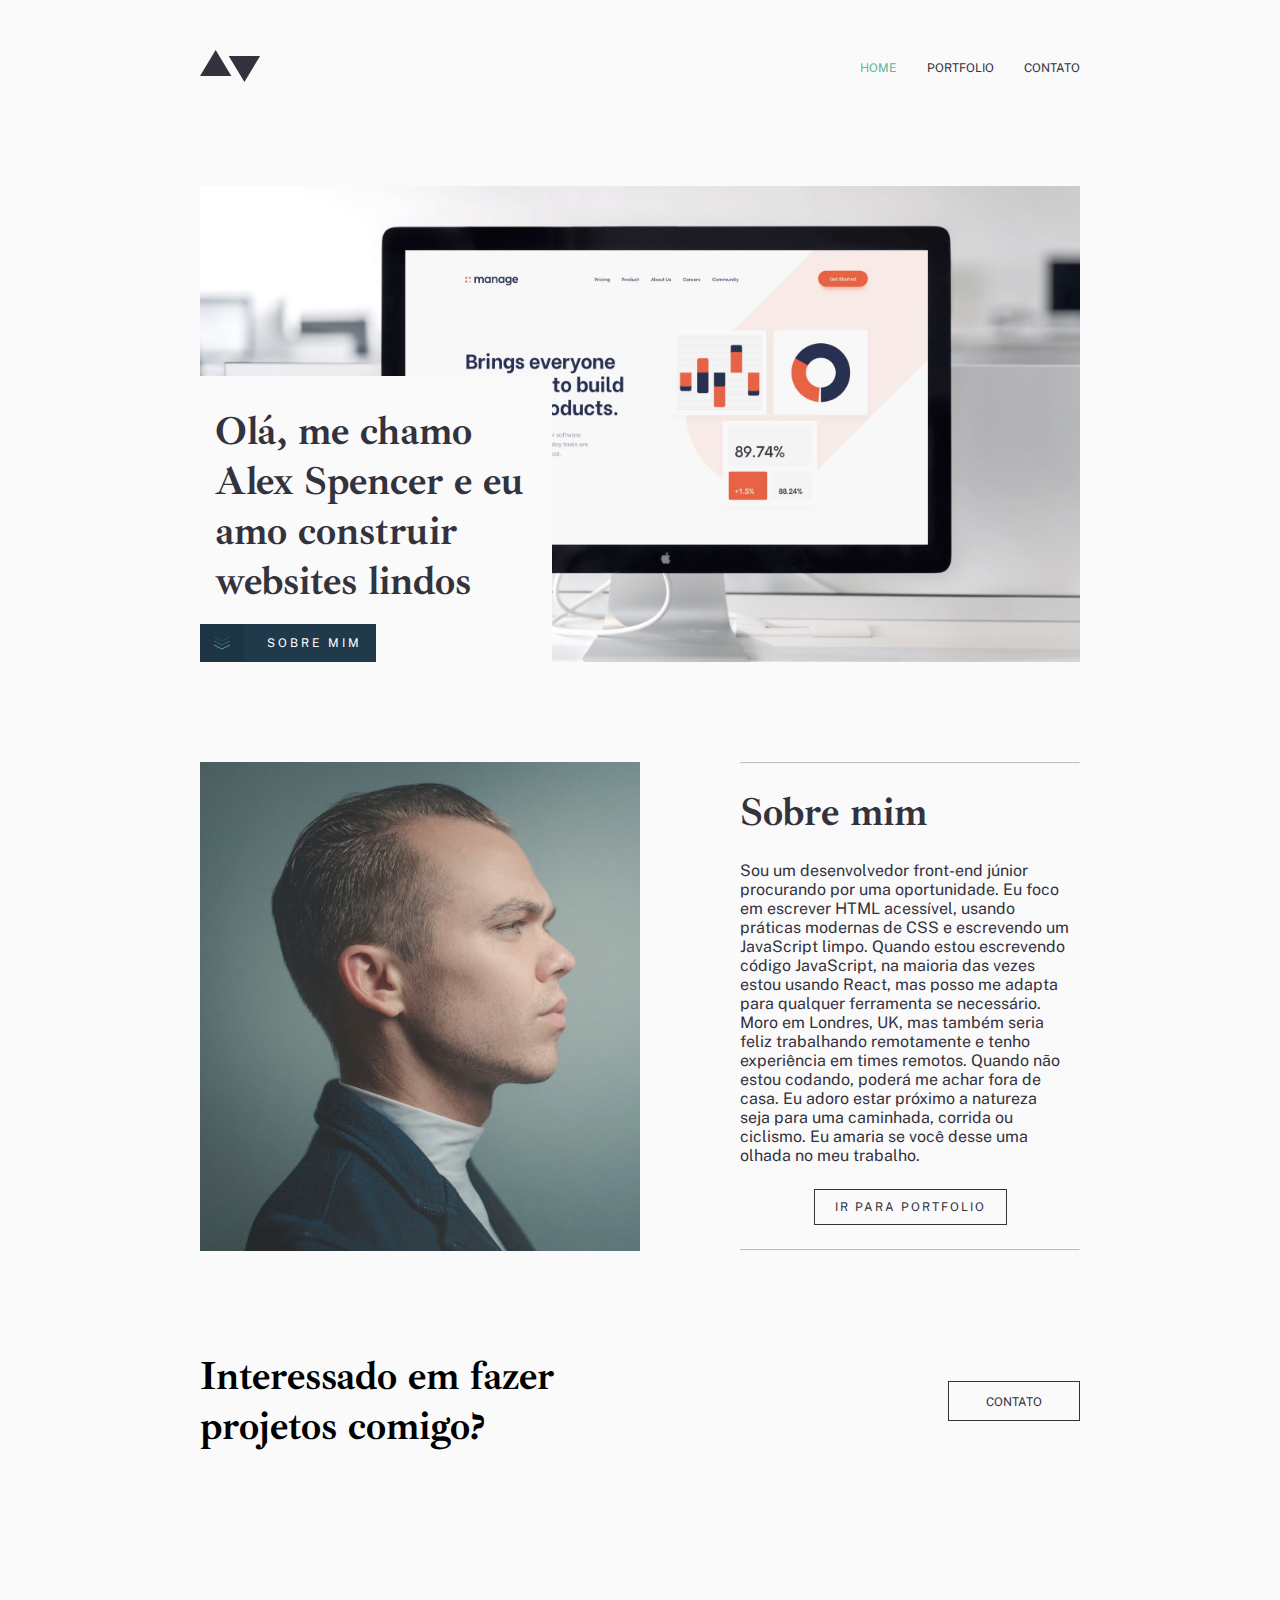
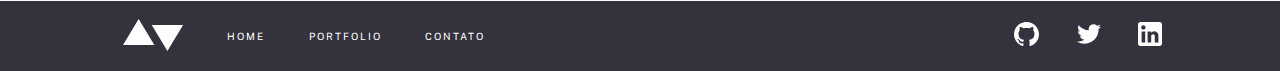
<file: Frontend M2/pages/index.html>
<!DOCTYPE html>
<html lang="pt-br">
  <head>
    <meta charset="UTF-8" />
    <meta http-equiv="X-UA-Compatible" content="IE=edge" />
    <meta name="viewport" content="width=device-width, initial-scale=1.0" />
    <link rel="stylesheet" href=".././pages/style/global.css" />
    <link rel="stylesheet" href="../pages/style.css" />
    <link rel="preconnect" href="https://fonts.googleapis.com" />
    <link rel="preconnect" href="https://fonts.gstatic.com" crossorigin />
    <link
      href="https://fonts.googleapis.com/css2?family=Ibarra+Real+Nova:wght@400;700&family=Public+Sans&display=swap"
      rel="stylesheet"
    />
    <title>Home</title>
  </head>
  <body>
    <header>
      <a href="../pages/index.html"
        ><img src="../assets/logo-dark.svg" alt="logo do site"
      /></a>
      <ul>
        <li><a href="index.html" class="home-header"> HOME </a></li>
        <li><a href="portfolio/index.html"> PORTFOLIO </a></li>
        <li><a href="../pages/contact/index.html"> CONTATO </a></li>
      </ul>
    </header>
    <main>
      <section class="front-page">
        <img
          src="../assets/home/image-homepage-hero.jpg"
          alt="Imagem ilustrativa de web design"
        />
        <h1>
          <b> Olá, me chamo Alex Spencer e eu amo construir websites lindos </b>
        </h1>
        <a href="#sobre-mim-title" class="botao-sobremim">
          <div class="opacity-buttom"></div>
          <svg xmlns="http://www.w3.org/2000/svg" width="16" height="14">
            <g fill="none" fill-rule="evenodd">
              <path d="M0 9l8 4 8-4" />
              <path opacity=".5" d="M0 5l8 4 8-4" />
              <path opacity=".25" d="M0 1l8 4 8-4" />
            </g>
          </svg>
          <p>SOBRE MIM</p>
        </a>
      </section>
      <article class="sobre-mim">
        <img
          src="../assets/home/image-homepage-profile.jpg"
          alt="foto de perfil"
        />
        <div>
          <hr />
          <h2 id="sobre-mim-title"><b>Sobre mim</b></h2>
          <p>
            Sou um desenvolvedor front-end júnior procurando por uma
            oportunidade. Eu foco em escrever HTML acessível, usando práticas
            modernas de CSS e escrevendo um JavaScript limpo. Quando estou
            escrevendo código JavaScript, na maioria das vezes estou usando
            React, mas posso me adapta para qualquer ferramenta se necessário.
            Moro em Londres, UK, mas também seria feliz trabalhando remotamente
            e tenho experiência em times remotos. Quando não estou codando,
            poderá me achar fora de casa. Eu adoro estar próximo a natureza seja
            para uma caminhada, corrida ou ciclismo. Eu amaria se você desse uma
            olhada no meu trabalho.
          </p>
          <a href="portfolio/index.html">IR PARA PORTFOLIO</a>
          <hr />
        </div>
      </article>
      <section class="before-footer">
        <h1>Interessado em fazer projetos comigo?</h1>
        <div class="bloco-separador"></div>
        <a href="contact/index.html">CONTATO</a>
      </section>
    </main>
    <footer>
      <nav class="menu-footer">
        <a href="../pages/index.html"
          ><img src="../assets/logo-light.svg" alt="logo light"
        /></a>
        <a href="#">HOME</a>
        <a href="./portfolio/index.html">PORTFOLIO</a>
        <a href="contact/index.html">CONTATO</a>
      </nav>
      <nav class="icons-footer">
        <a href="https://github.com">
          <img src="../assets/icons/github-light.svg" alt="github" />
        </a>
        <a href="https://twitter.com">
          <img src="../assets/icons/twitter-light.svg" alt="twitter" />
        </a>
        <a href="https://www.linkedin.com/">
          <img src="../assets/icons/linkedin-light.svg" alt="linkedin" />
        </a>
      </nav>
    </footer>
  </body>
</html>
</file>
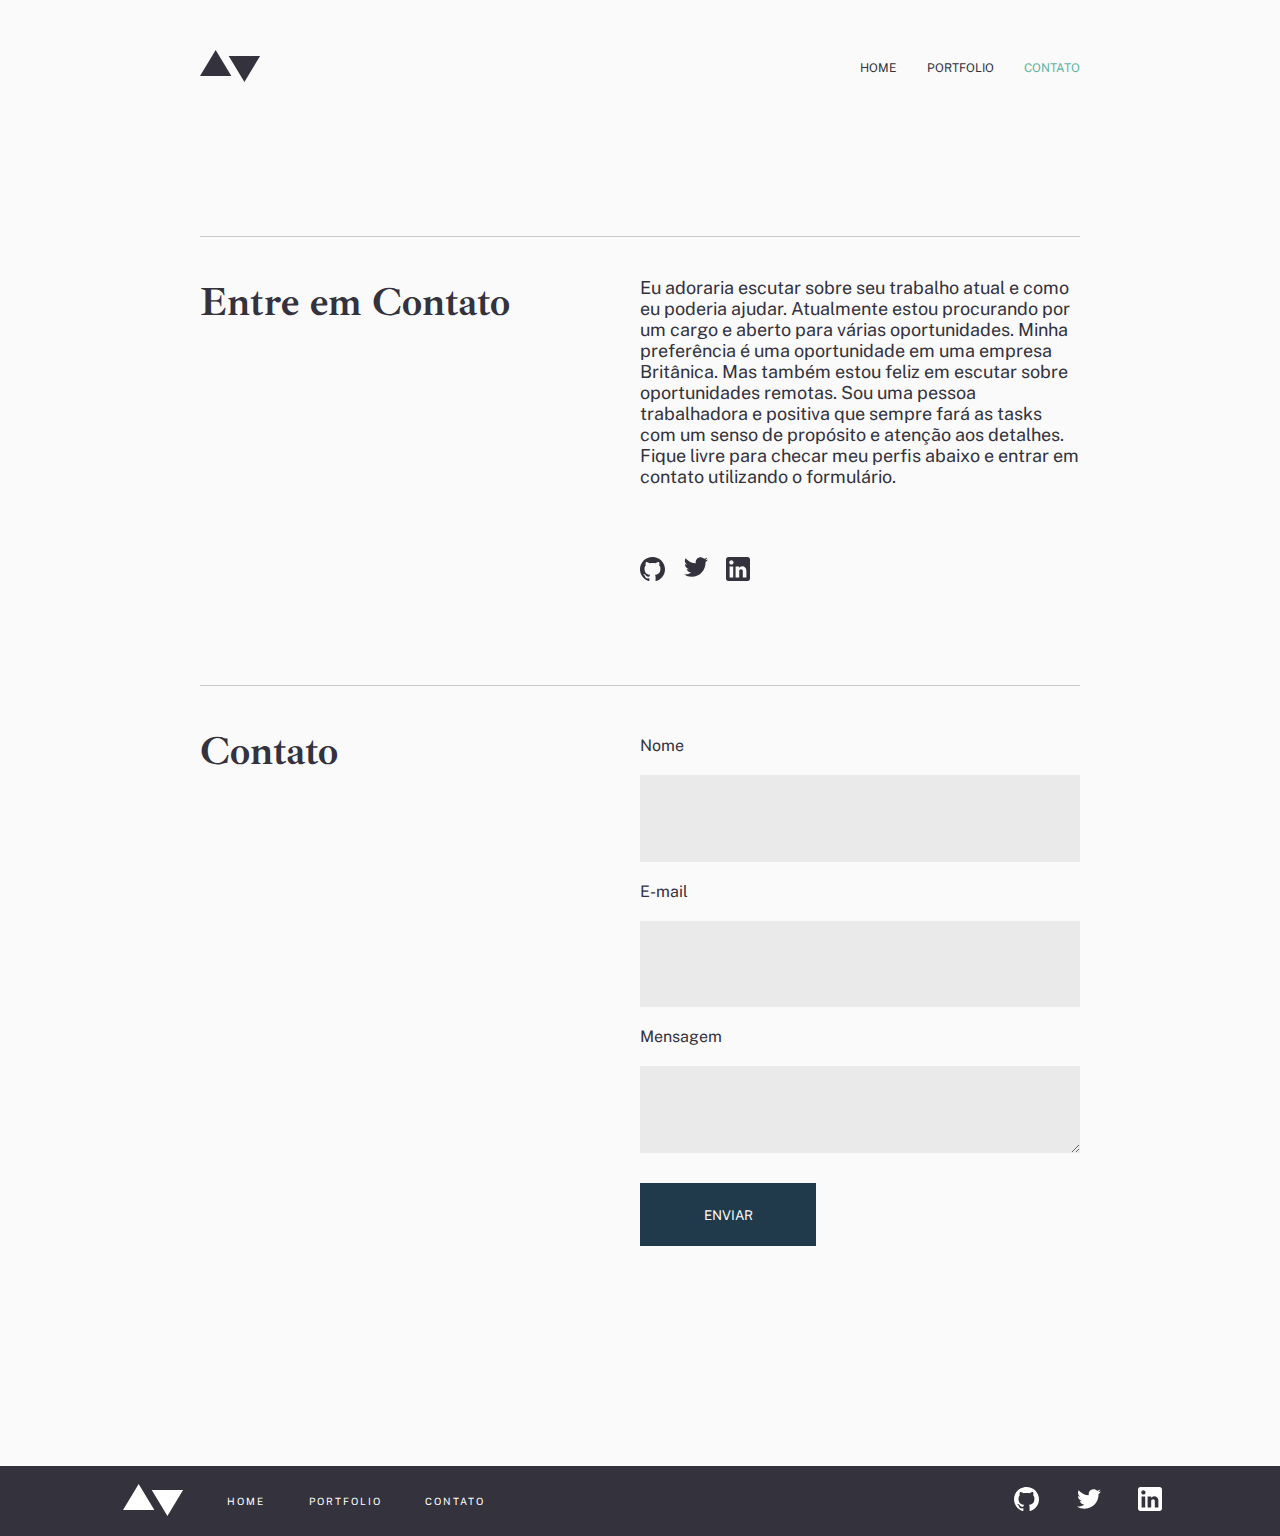
<file: Frontend M2/pages/contact/index.html>
<!DOCTYPE html>
<html lang="pt-br">
  <head>
    <meta charset="UTF-8" />
    <meta http-equiv="X-UA-Compatible" content="IE=edge" />
    <meta name="viewport" content="width=device-width, initial-scale=1.0" />
    <link rel="stylesheet" href="../style/global.css" />
    <link rel="stylesheet" href="../contact/style.css" />
    <link rel="preconnect" href="https://fonts.googleapis.com" />
    <link rel="preconnect" href="https://fonts.gstatic.com" crossorigin />
    <link
      href="https://fonts.googleapis.com/css2?family=Ibarra+Real+Nova:wght@400;700&family=Public+Sans&display=swap"
      rel="stylesheet"
    />
    <title>Contato</title>
  </head>
  <body>
    <header>
      <a href="../index.html"
        ><img src="../../assets/logo-dark.svg" alt="logo"
      /></a>
      <ul>
        <li><a href="../index.html"> HOME </a></li>
        <li><a href="../portfolio/index.html"> PORTFOLIO </a></li>
        <li>
          <a href="../contact/index.html" class="contato-header"> CONTATO </a>
        </li>
      </ul>
    </header>
    <main>
      <article>
        <h1>Entre em Contato</h1>
        <div>
          <p>
            Eu adoraria escutar sobre seu trabalho atual e como eu poderia
            ajudar. Atualmente estou procurando por um cargo e aberto para
            várias oportunidades. Minha preferência é uma oportunidade em uma
            empresa Britânica. Mas também estou feliz em escutar sobre
            oportunidades remotas. Sou uma pessoa trabalhadora e positiva que
            sempre fará as tasks com um senso de propósito e atenção aos
            detalhes. Fique livre para checar meu perfis abaixo e entrar em
            contato utilizando o formulário.
          </p>
          <nav class="redes-sociais">
            <a href="https://github.com">
              <img
                src="../../assets/icons/github-dark.svg"
                alt="icon do git hub"
              />
            </a>
            <a href="https://twitter.com">
              <img
                src="../../assets/icons/twitter-dark.svg"
                alt="icon do twitter"
              />
            </a>
            <a href="https://www.linkedin.com/">
              <img
                src="../../assets/icons/linkedin-dark.svg"
                alt="icon do linkedin"
              />
            </a>
          </nav>
        </div>
      </article>
      <article>
        <h1>Contato</h1>
        <form>
          <div>
            <label for="nome">Nome</label>
            <input type="text" id="nome" />
          </div>
          <div>
            <label for="email">E-mail</label>
            <input type="email" id="email" />
          </div>
          <div>
            <label for="msg">Mensagem</label>
            <textarea id="msg" rows="5" wrap="soft" maxlength="500"></textarea>
          </div>
          <button>ENVIAR</button>
        </form>
      </article>
    </main>
    <footer>
      <nav class="menu-footer">
        <a href="../home/index.html"
          ><img src="../../assets/logo-light.svg" alt="logo do site"
        /></a>
        <a href="#">HOME</a>
        <a href="../portfolio/index.html">PORTFOLIO</a>
        <a href="../contact/index.html">CONTATO</a>
      </nav>
      <nav class="icons-footer">
        <a href="https://github.com">
          <img src="../../assets/icons/github-light.svg" alt="icon do github" />
        </a>
        <a href="https://twitter.com">
          <img
            src="../../assets/icons/twitter-light.svg"
            alt="icon do twitter"
          />
        </a>
        <a href="https://www.linkedin.com/">
          <img
            src="../../assets/icons/linkedin-light.svg"
            alt="icon do linkedin"
          />
        </a>
      </nav>
    </footer>
  </body>
</html>
</file>
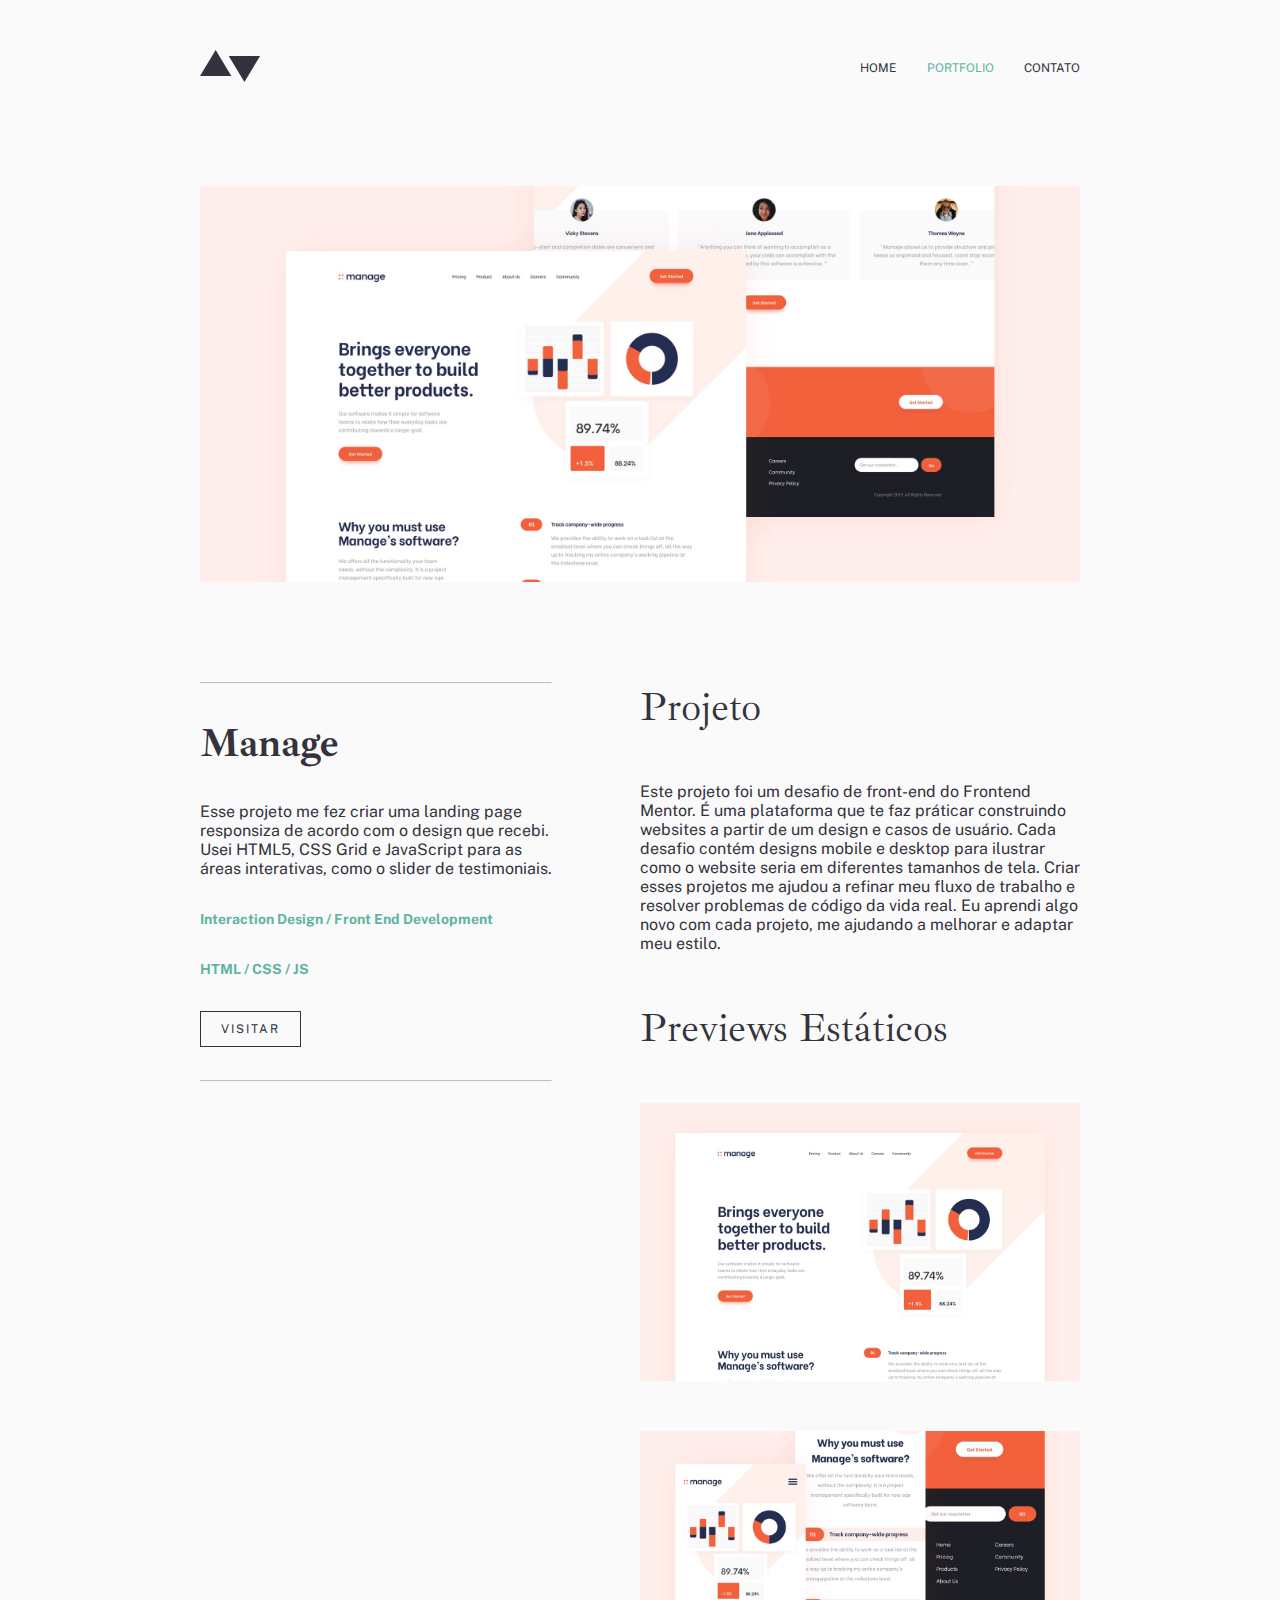
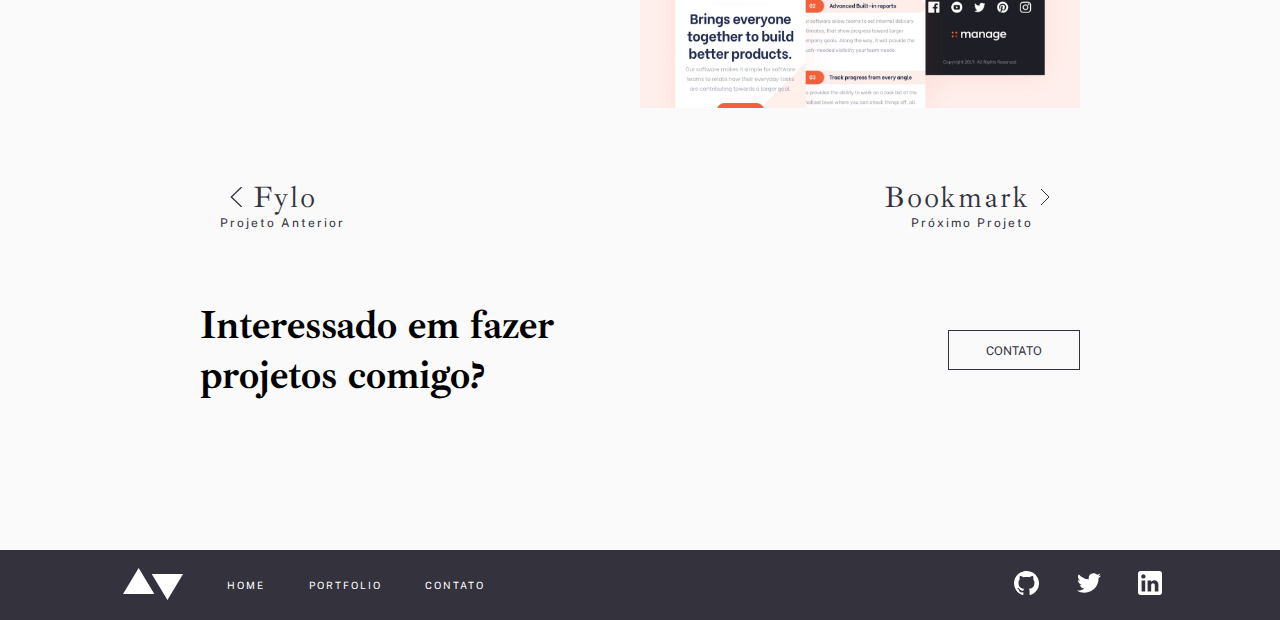
<file: Frontend M2/pages/portfolio-01-manage/index.html>
<!DOCTYPE html>
<html lang="pt-br">
  <head>
    <meta charset="UTF-8" />
    <meta http-equiv="X-UA-Compatible" content="IE=edge" />
    <meta name="viewport" content="width=device-width, initial-scale=1.0" />
    <link rel="stylesheet" href="../style/global.css" />
    <link rel="stylesheet" href="../portfolio-01-manage/style.css" />
    <link rel="preconnect" href="https://fonts.googleapis.com" />
    <link rel="preconnect" href="https://fonts.gstatic.com" crossorigin />
    <link
      href="https://fonts.googleapis.com/css2?family=Ibarra+Real+Nova:wght@400;700&family=Public+Sans&display=swap"
      rel="stylesheet"
    />
    <title>Portfolio - Manage</title>
  </head>
  <body>
    <header>
      <a href="../home/index.html"
        ><img src="../../assets/logo-dark.svg" alt="logo do site"
      /></a>
      <ul>
        <li><a href="../home/index.html"> HOME </a></li>
        <li>
          <a href="../portfolio/index.html" class="portofolio-header">
            PORTFOLIO
          </a>
        </li>
        <li><a href="../contact/index.html"> CONTATO </a></li>
      </ul>
    </header>
    <main>
      <img
        class="main-img"
        src="../../assets/portfolio/manage/image-manage-hero.jpg"
        alt="imagem ilustrativa do projeto Manage"
      />
      <aside>
        <hr />
        <h1><b>Manage</b></h1>
        <p>
          Esse projeto me fez criar uma landing page responsiza de acordo com o
          design que recebi. Usei HTML5, CSS Grid e JavaScript para as áreas
          interativas, como o slider de testimoniais.
        </p>
        <span><b>Interaction Design / Front End Development</b></span>
        <span><b>HTML / CSS / JS</b></span>
        <a href="">VISITAR</a>
        <hr />
      </aside>
      <div class="apresentacao-projeto">
        <h2>Projeto</h2>
        <p>
          Este projeto foi um desafio de front-end do Frontend Mentor. É uma
          plataforma que te faz práticar construindo websites a partir de um
          design e casos de usuário. Cada desafio contém designs mobile e
          desktop para ilustrar como o website seria em diferentes tamanhos de
          tela. Criar esses projetos me ajudou a refinar meu fluxo de trabalho e
          resolver problemas de código da vida real. Eu aprendi algo novo com
          cada projeto, me ajudando a melhorar e adaptar meu estilo.
        </p>
        <h2>Previews Estáticos</h2>
        <img
          src="../../assets/portfolio/manage/image-manage-preview-1.jpg"
          alt="Preview 1"
        />
        <img
          src="../../assets/portfolio/manage/image-manage-preview-2.jpg"
          alt="Preview 2"
        />
      </div>
      <nav class="nav-projetos">
        <div class="nav-div">
          <div class="column-text">
            <a href="../portfolio-04-fylo/index.html">
              <img
                src="../../assets/icons/arrow-left.svg"
                alt="seta para esquerda"
              />
              Fylo
            </a>
            <p>Projeto Anterior</p>
          </div>
        </div>
        <div class="nav-div">
          <div class="column-text">
            <a href="../portfolio-02-bookmark/index.html">
              Bookmark
              <img
                src="../../assets/icons/arrow-right.svg"
                alt="seta para direita"
              />
            </a>
            <p>Próximo Projeto</p>
          </div>
        </div>
      </nav>
      <section class="before-footer">
        <h1>Interessado em fazer projetos comigo?</h1>
        <div class="bloco-separador"></div>
        <a href="../contact/index.html">CONTATO</a>
      </section>
    </main>
    <footer>
      <nav class="menu-footer">
        <a href="../home/index.html"
          ><img src="../../assets/logo-light.svg" alt="logo do site"
        /></a>
        <a href="#">HOME</a>
        <a href="../portfolio/index.html">PORTFOLIO</a>
        <a href="../contact/index.html">CONTATO</a>
      </nav>
      <nav class="icons-footer">
        <a href="https://github.com">
          <img src="../../assets/icons/github-light.svg" alt="icon do github" />
        </a>
        <a href="https://twitter.com">
          <img
            src="../../assets/icons/twitter-light.svg"
            alt="icon do twitter"
          />
        </a>
        <a href="https://www.linkedin.com/">
          <img
            src="../../assets/icons/linkedin-light.svg"
            alt="icon do linkedin"
          />
        </a>
      </nav>
    </footer>
  </body>
</html>
</file>
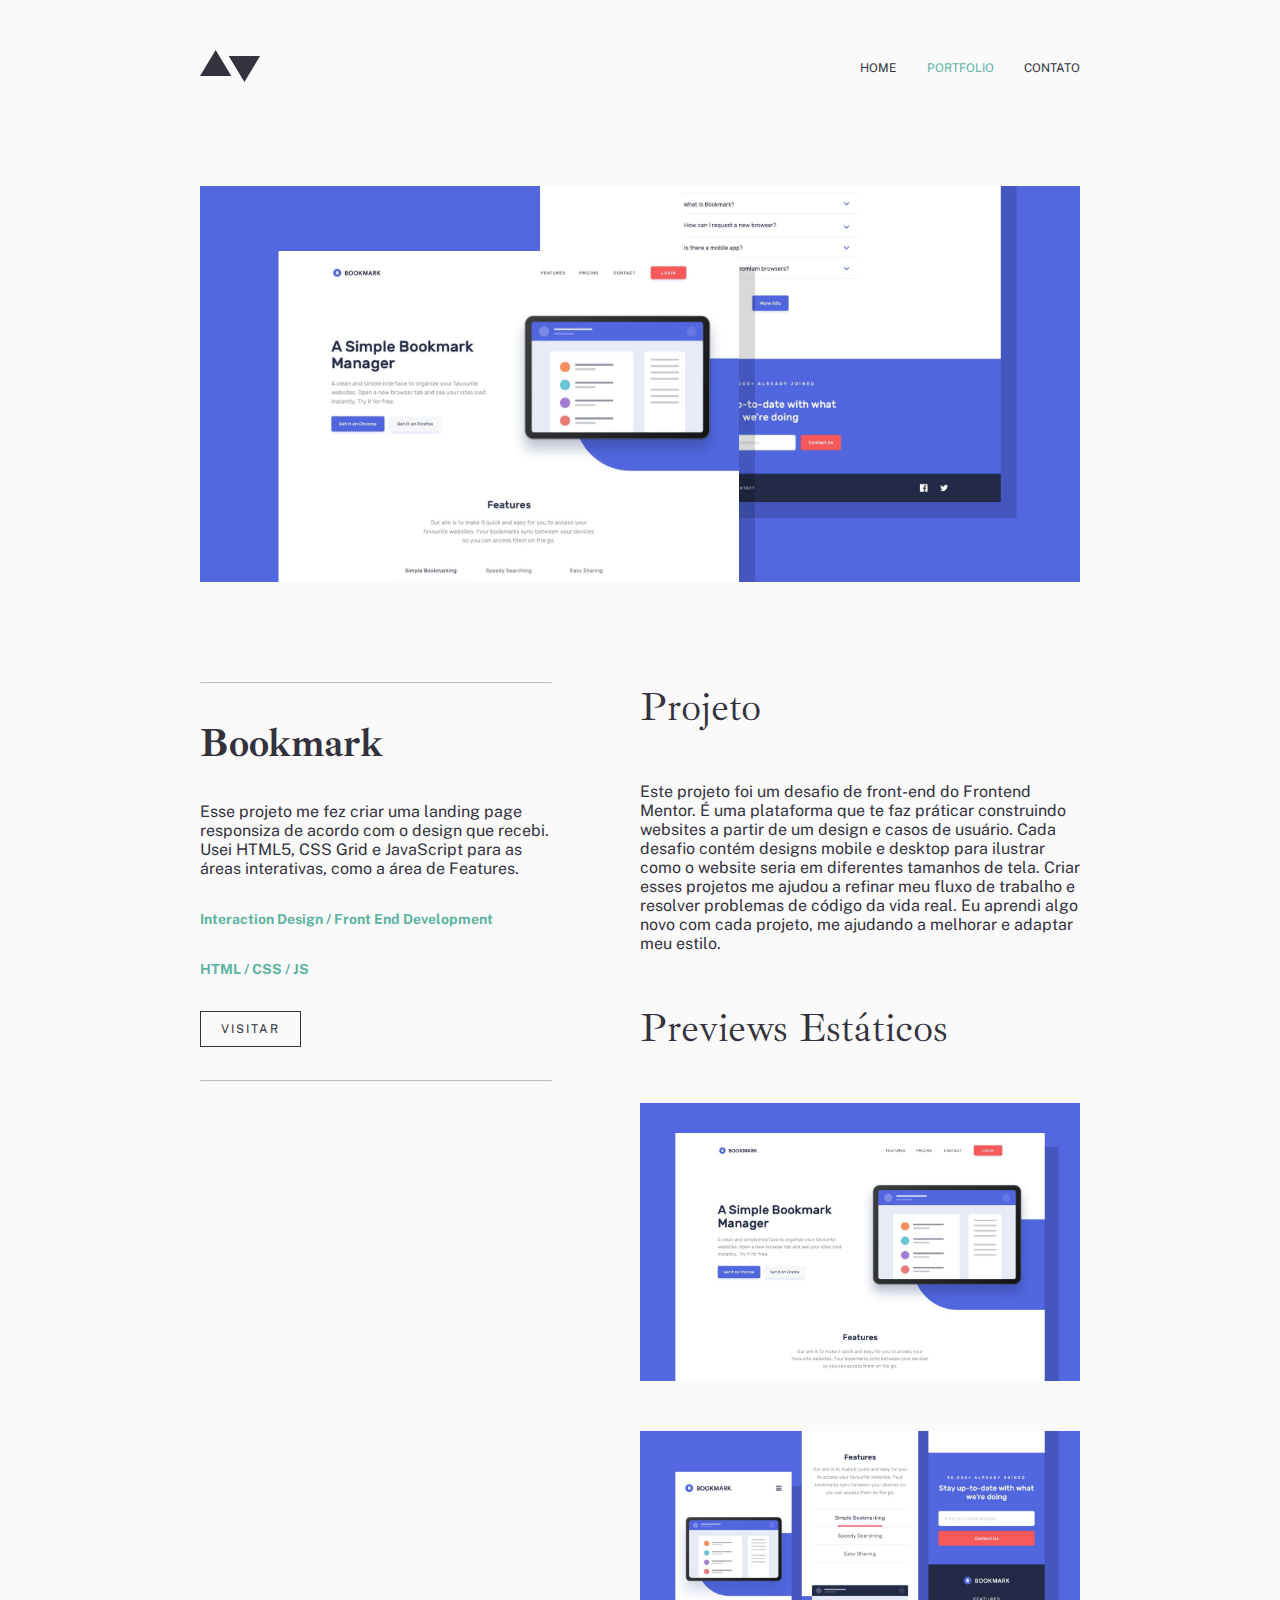
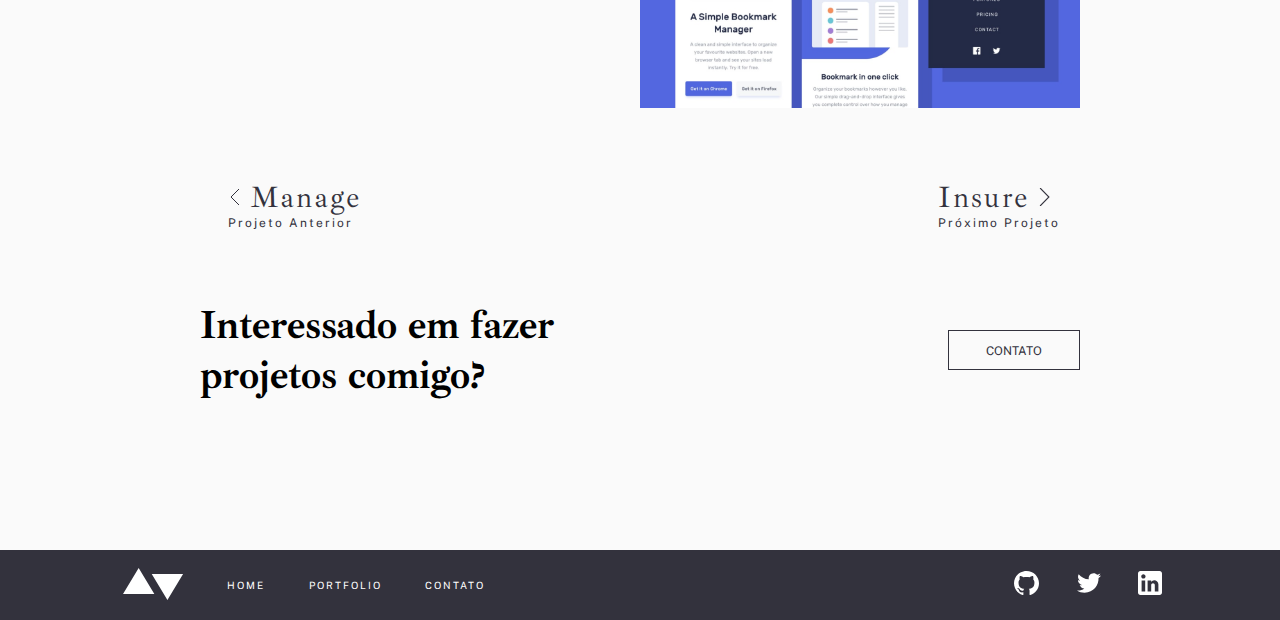
<file: Frontend M2/pages/portfolio-02-bookmark/index.html>
<!DOCTYPE html>
<html lang="pt-br">
  <head>
    <meta charset="UTF-8" />
    <meta http-equiv="X-UA-Compatible" content="IE=edge" />
    <meta name="viewport" content="width=device-width, initial-scale=1.0" />
    <link rel="stylesheet" href="../style/global.css" />
    <link rel="stylesheet" href="../portfolio-02-bookmark/style.css" />
    <link rel="preconnect" href="https://fonts.googleapis.com" />
    <link rel="preconnect" href="https://fonts.gstatic.com" crossorigin />
    <link
      href="https://fonts.googleapis.com/css2?family=Ibarra+Real+Nova:wght@400;700&family=Public+Sans&display=swap"
      rel="stylesheet"
    />
    <title>Portfolio - Bookmark</title>
  </head>
  <body>
    <header>
      <a href="../home/index.html"
        ><img src="../../assets/logo-dark.svg" alt="logo do site"
      /></a>
      <ul>
        <li><a href="../home/index.html"> HOME </a></li>
        <li>
          <a href="../portfolio/index.html" class="portofolio-header">
            PORTFOLIO
          </a>
        </li>
        <li><a href="../contact/index.html"> CONTATO </a></li>
      </ul>
    </header>
    <main>
      <img
        class="main-img"
        src="../../assets/portfolio/bookmark/image-bookmark-hero.jpg"
        alt="imagem ilustrativa do projeto Bookmark"
      />
      <aside>
        <hr />
        <h1><b>Bookmark</b></h1>
        <p>
          Esse projeto me fez criar uma landing page responsiza de acordo com o
          design que recebi. Usei HTML5, CSS Grid e JavaScript para as áreas
          interativas, como a área de Features.
        </p>
        <span><b>Interaction Design / Front End Development</b></span>
        <span><b>HTML / CSS / JS</b></span>
        <a href="">VISITAR</a>
        <hr />
      </aside>
      <div class="apresentacao-projeto">
        <h2>Projeto</h2>
        <p>
          Este projeto foi um desafio de front-end do Frontend Mentor. É uma
          plataforma que te faz práticar construindo websites a partir de um
          design e casos de usuário. Cada desafio contém designs mobile e
          desktop para ilustrar como o website seria em diferentes tamanhos de
          tela. Criar esses projetos me ajudou a refinar meu fluxo de trabalho e
          resolver problemas de código da vida real. Eu aprendi algo novo com
          cada projeto, me ajudando a melhorar e adaptar meu estilo.
        </p>
        <h2>Previews Estáticos</h2>
        <img
          src="../../assets/portfolio/bookmark/image-bookmark-preview-1.jpg"
          alt="Preview 1"
        />
        <img
          src="../../assets/portfolio/bookmark/image-bookmark-preview-2.jpg"
          alt="Preview 2"
        />
      </div>
      <nav class="nav-projetos">
        <div class="nav-div">
          <div class="column-text">
            <a href="../portfolio-01-manage/index.html">
              <img
                src="../../assets/icons/arrow-left.svg"
                alt="seta para esquerda"
              />
              Manage
            </a>
            <p>Projeto Anterior</p>
          </div>
        </div>
        <div class="nav-div">
          <div class="column-text">
            <a href="../portfolio-03-insure/index.html">
              Insure
              <img
                src="../../assets/icons/arrow-right.svg"
                alt="seta para direita"
              />
            </a>
            <p>Próximo Projeto</p>
          </div>
        </div>
      </nav>
      <section class="before-footer">
        <h1>Interessado em fazer projetos comigo?</h1>
        <div class="bloco-separador"></div>
        <a href="../contact/index.html">CONTATO</a>
      </section>
    </main>
    <footer>
      <nav class="menu-footer">
        <a href="../home/index.html"
          ><img src="../../assets/logo-light.svg" alt="logo do site"
        /></a>
        <a href="#">HOME</a>
        <a href="../portfolio/index.html">PORTFOLIO</a>
        <a href="../contact/index.html">CONTATO</a>
      </nav>
      <nav class="icons-footer">
        <a href="https://github.com">
          <img src="../../assets/icons/github-light.svg" alt="icon do github" />
        </a>
        <a href="https://twitter.com">
          <img
            src="../../assets/icons/twitter-light.svg"
            alt="icon do twitter"
          />
        </a>
        <a href="https://www.linkedin.com/">
          <img
            src="../../assets/icons/linkedin-light.svg"
            alt="icon do linkedin"
          />
        </a>
      </nav>
    </footer>
  </body>
</html>
</file>
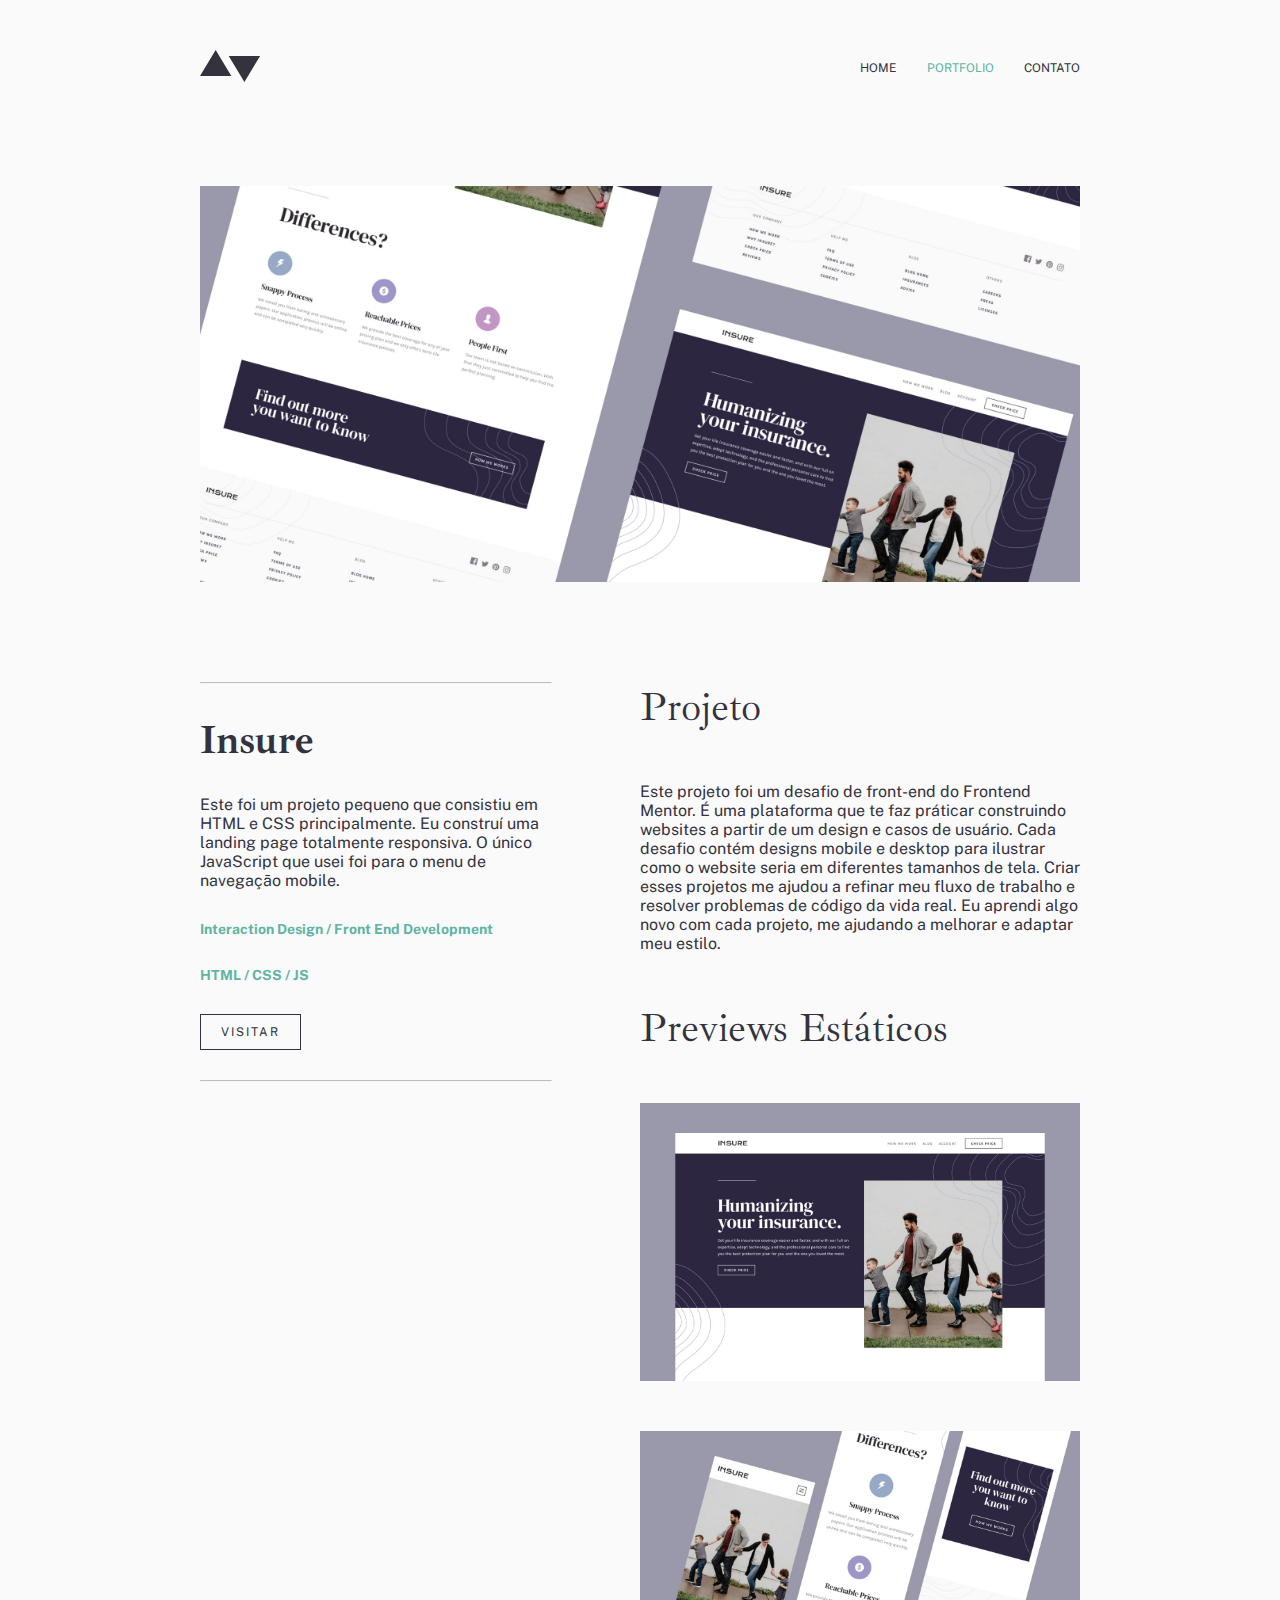
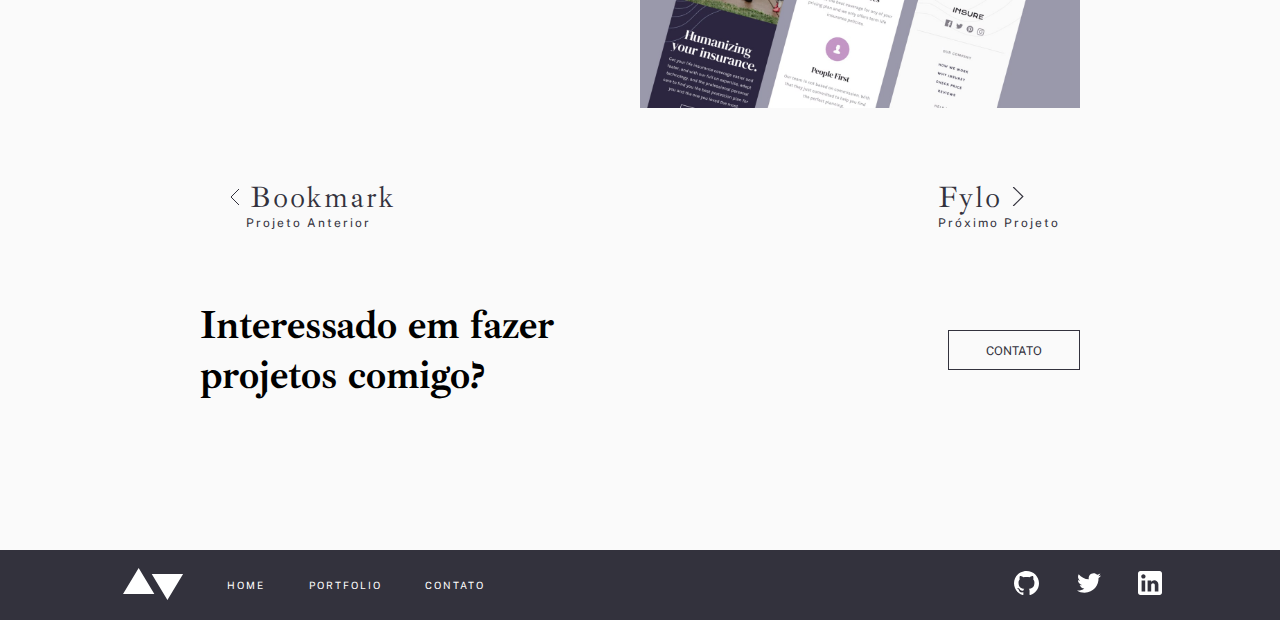
<file: Frontend M2/pages/portfolio-03-insure/index.html>
<!DOCTYPE html>
<html lang="pt-br">
  <head>
    <meta charset="UTF-8" />
    <meta http-equiv="X-UA-Compatible" content="IE=edge" />
    <meta name="viewport" content="width=device-width, initial-scale=1.0" />
    <link rel="stylesheet" href="../style/global.css" />
    <link rel="stylesheet" href="../portfolio-02-bookmark/style.css" />
    <link rel="preconnect" href="https://fonts.googleapis.com" />
    <link rel="preconnect" href="https://fonts.gstatic.com" crossorigin />
    <link
      href="https://fonts.googleapis.com/css2?family=Ibarra+Real+Nova:wght@400;700&family=Public+Sans&display=swap"
      rel="stylesheet"
    />
    <title>Portfolio - Insure</title>
  </head>
  <body>
    <header>
      <a href="../home/index.html"
        ><img src="../../assets/logo-dark.svg" alt="logo do site"
      /></a>
      <ul>
        <li><a href="../home/index.html"> HOME </a></li>
        <li>
          <a href="../portfolio/index.html" class="portofolio-header">
            PORTFOLIO
          </a>
        </li>
        <li><a href="../contact/index.html"> CONTATO </a></li>
      </ul>
    </header>
    <main>
      <img
        class="main-img"
        src="../../assets/portfolio/insure/image-insure-hero.jpg"
        alt="imagem ilustrativa do projeto Insure"
      />
      <aside>
        <hr />
        <h1><b>Insure</b></h1>
        <p>
          Este foi um projeto pequeno que consistiu em HTML e CSS
          principalmente. Eu construí uma landing page totalmente responsiva. O
          único JavaScript que usei foi para o menu de navegação mobile.
        </p>
        <span><b>Interaction Design / Front End Development</b></span>
        <span><b>HTML / CSS / JS</b></span>
        <a href="">VISITAR</a>
        <hr />
      </aside>
      <div class="apresentacao-projeto">
        <h2>Projeto</h2>
        <p>
          Este projeto foi um desafio de front-end do Frontend Mentor. É uma
          plataforma que te faz práticar construindo websites a partir de um
          design e casos de usuário. Cada desafio contém designs mobile e
          desktop para ilustrar como o website seria em diferentes tamanhos de
          tela. Criar esses projetos me ajudou a refinar meu fluxo de trabalho e
          resolver problemas de código da vida real. Eu aprendi algo novo com
          cada projeto, me ajudando a melhorar e adaptar meu estilo.
        </p>
        <h2>Previews Estáticos</h2>
        <img
          src="../../assets/portfolio/insure/image-insure-preview-1.jpg"
          alt="Preview 1"
        />
        <img
          src="../../assets/portfolio/insure/image-insure-preview-2.jpg"
          alt="Preview 2"
        />
      </div>
      <nav class="nav-projetos">
        <div class="nav-div">
          <div class="column-text">
            <a href="../portfolio-02-bookmark/index.html">
              <img
                src="../../assets/icons/arrow-left.svg"
                alt="seta para esquerda"
              />
              Bookmark
            </a>
            <p>Projeto Anterior</p>
          </div>
        </div>
        <div class="nav-div">
          <div class="column-text">
            <a href="../portfolio-04-fylo/index.html">
              Fylo
              <img
                src="../../assets/icons/arrow-right.svg"
                alt="seta para direita"
              />
            </a>
            <p>Próximo Projeto</p>
          </div>
        </div>
      </nav>
      <section class="before-footer">
        <h1>Interessado em fazer projetos comigo?</h1>
        <div class="bloco-separador"></div>
        <a href="../contact/index.html">CONTATO</a>
      </section>
    </main>
    <footer>
      <nav class="menu-footer">
        <a href="../home/index.html"
          ><img src="../../assets/logo-light.svg" alt="logo do site"
        /></a>
        <a href="#">HOME</a>
        <a href="../portfolio/index.html">PORTFOLIO</a>
        <a href="../contact/index.html">CONTATO</a>
      </nav>
      <nav class="icons-footer">
        <a href="https://github.com">
          <img src="../../assets/icons/github-light.svg" alt="icon do github" />
        </a>
        <a href="https://twitter.com">
          <img
            src="../../assets/icons/twitter-light.svg"
            alt="icon do twitter"
          />
        </a>
        <a href="https://www.linkedin.com/">
          <img
            src="../../assets/icons/linkedin-light.svg"
            alt="icon do linkedin"
          />
        </a>
      </nav>
    </footer>
  </body>
</html>
</file>
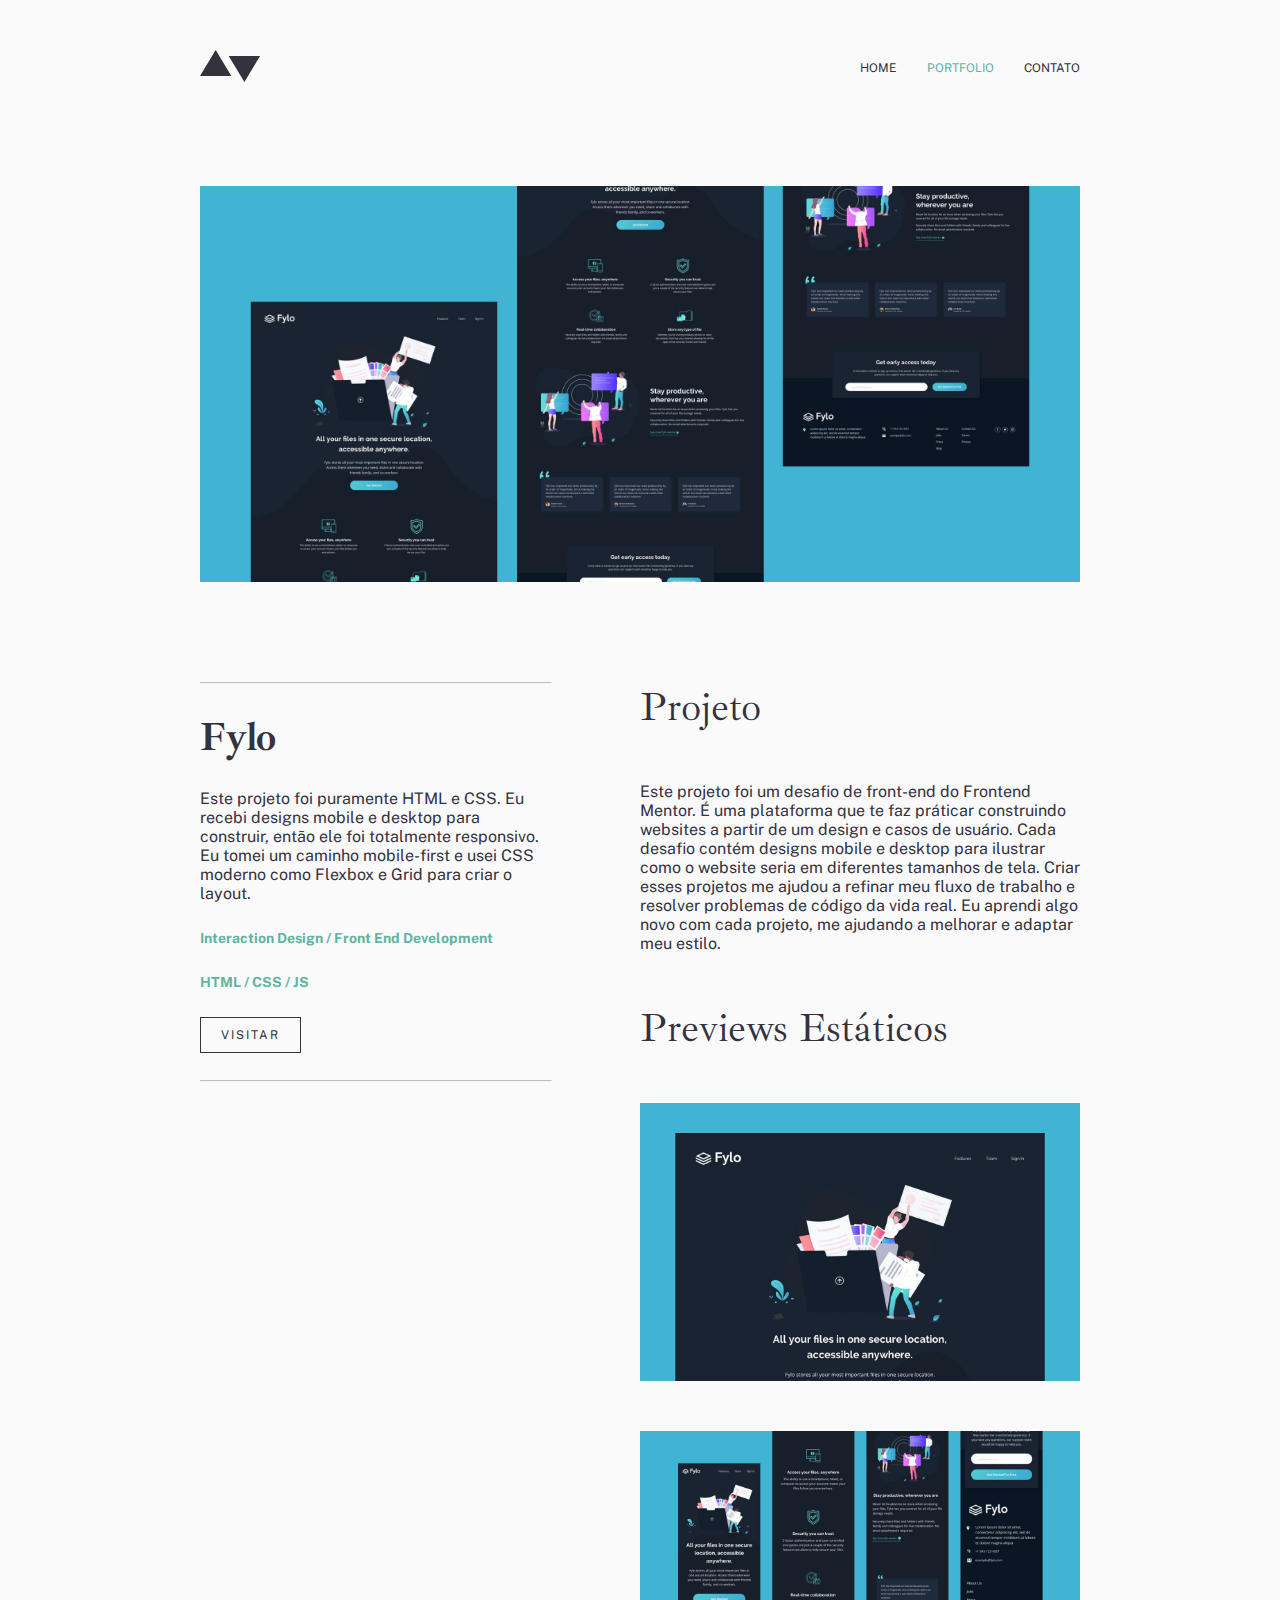
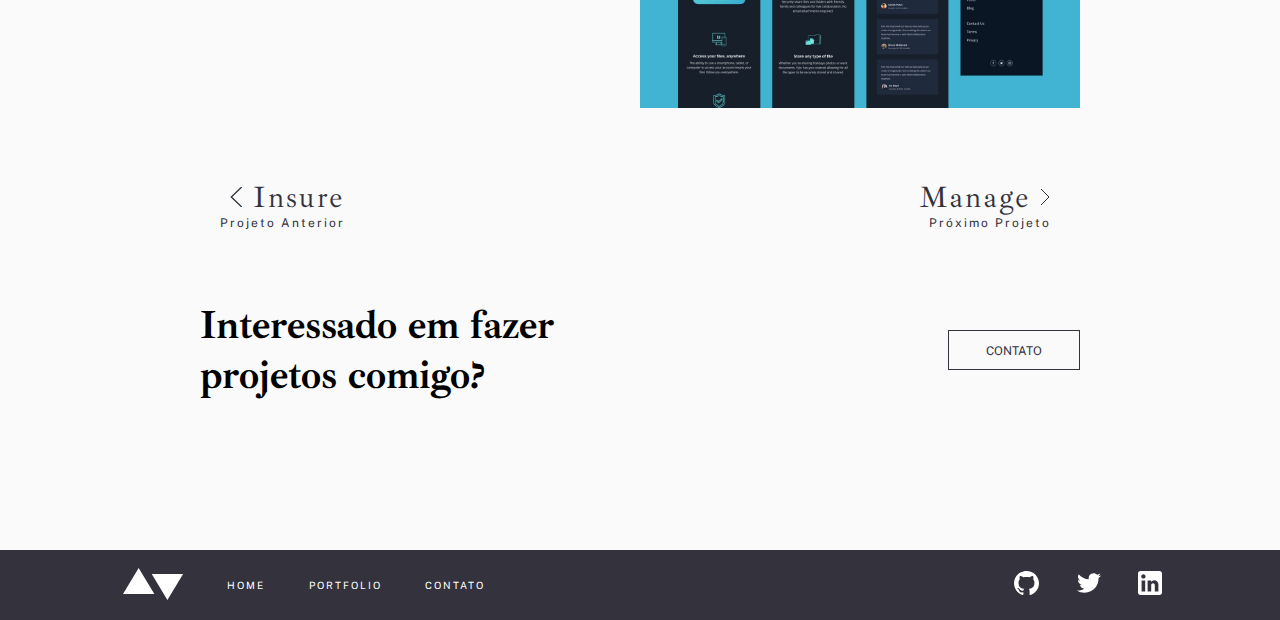
<file: Frontend M2/pages/portfolio-04-fylo/index.html>
<!DOCTYPE html>
<html lang="pt-br">
    <meta charset="UTF-8" />
    <meta http-equiv="X-UA-Compatible" content="IE=edge" />
    <meta name="viewport" content="width=device-width, initial-scale=1.0" />
    <link rel="stylesheet" href="../style/global.css" />
    <link rel="stylesheet" href="../portfolio-02-bookmark/style.css" />
    <link rel="preconnect" href="https://fonts.googleapis.com" />
    <link rel="preconnect" href="https://fonts.gstatic.com" crossorigin />
    <link
      href="https://fonts.googleapis.com/css2?family=Ibarra+Real+Nova:wght@400;700&family=Public+Sans&display=swap"
      rel="stylesheet"
    />
    <title>Portfolio - Fylo</title>
  </head>
  <body>
    <header>
      <a href="../home/index.html"
        ><img src="../../assets/logo-dark.svg" alt="logo do site"
      /></a>
      <ul>
        <li><a href="../home/index.html"> HOME </a></li>
        <li>
          <a href="../portfolio/index.html" class="portofolio-header">
            PORTFOLIO
          </a>
        </li>
        <li><a href="../contact/index.html"> CONTATO </a></li>
      </ul>
    </header>
    <main>
      <img
        class="main-img"
        src="../../assets/portfolio/fylo/image-fylo-hero.jpg"
        alt="imagem ilustrativa do projeto Fylo"
      />
      <aside>
        <hr />
        <h1><b>Fylo</b></h1>
        <p>
          Este projeto foi puramente HTML e CSS. Eu recebi designs mobile e
          desktop para construir, então ele foi totalmente responsivo. Eu tomei
          um caminho mobile-first e usei CSS moderno como Flexbox e Grid para
          criar o layout.
        </p>
        <span><b>Interaction Design / Front End Development</b></span>
        <span><b>HTML / CSS / JS</b></span>
        <a href="">VISITAR</a>
        <hr />
      </aside>
      <div class="apresentacao-projeto">
        <h2>Projeto</h2>
        <p>
          Este projeto foi um desafio de front-end do Frontend Mentor. É uma
          plataforma que te faz práticar construindo websites a partir de um
          design e casos de usuário. Cada desafio contém designs mobile e
          desktop para ilustrar como o website seria em diferentes tamanhos de
          tela. Criar esses projetos me ajudou a refinar meu fluxo de trabalho e
          resolver problemas de código da vida real. Eu aprendi algo novo com
          cada projeto, me ajudando a melhorar e adaptar meu estilo.
        </p>
        <h2>Previews Estáticos</h2>
        <img
          src="../../assets/portfolio/fylo/image-fylo-preview-1.jpg"
          alt="Preview 1"
        />
        <img
          src="../../assets/portfolio/fylo/image-fylo-preview-2.jpg"
          alt="Preview 2"
        />
      </div>
      <nav class="nav-projetos">
        <div class="nav-div">
          <div class="column-text">
            <a href="../portfolio-03-insure/index.html">
              <img
                src="../../assets/icons/arrow-left.svg"
                alt="seta para esquerda"
              />
              Insure
            </a>
            <p>Projeto Anterior</p>
          </div>
        </div>
        <div class="nav-div">
          <div class="column-text">
            <a href="../portfolio-01-manage/index.html">
              Manage
              <img
                src="../../assets/icons/arrow-right.svg"
                alt="seta para direita"
              />
            </a>
            <p>Próximo Projeto</p>
          </div>
        </div>
      </nav>
      <section class="before-footer">
        <h1>Interessado em fazer projetos comigo?</h1>
        <div class="bloco-separador"></div>
        <a href="../contact/index.html">CONTATO</a>
      </section>
    </main>
    <footer>
      <nav class="menu-footer">
        <a href="../home/index.html"
          ><img src="../../assets/logo-light.svg" alt="logo do site"
        /></a>
        <a href="#">HOME</a>
        <a href="../portfolio/index.html">PORTFOLIO</a>
        <a href="../contact/index.html">CONTATO</a>
      </nav>
      <nav class="icons-footer">
        <a href="https://github.com">
          <img src="../../assets/icons/github-light.svg" alt="icon do github" />
        </a>
        <a href="https://twitter.com">
          <img
            src="../../assets/icons/twitter-light.svg"
            alt="icon do twitter"
          />
        </a>
        <a href="https://www.linkedin.com/">
          <img
            src="../../assets/icons/linkedin-light.svg"
            alt="icon do linkedin"
          />
        </a>
      </nav>
    </footer>
  </body>
</html>
</file>
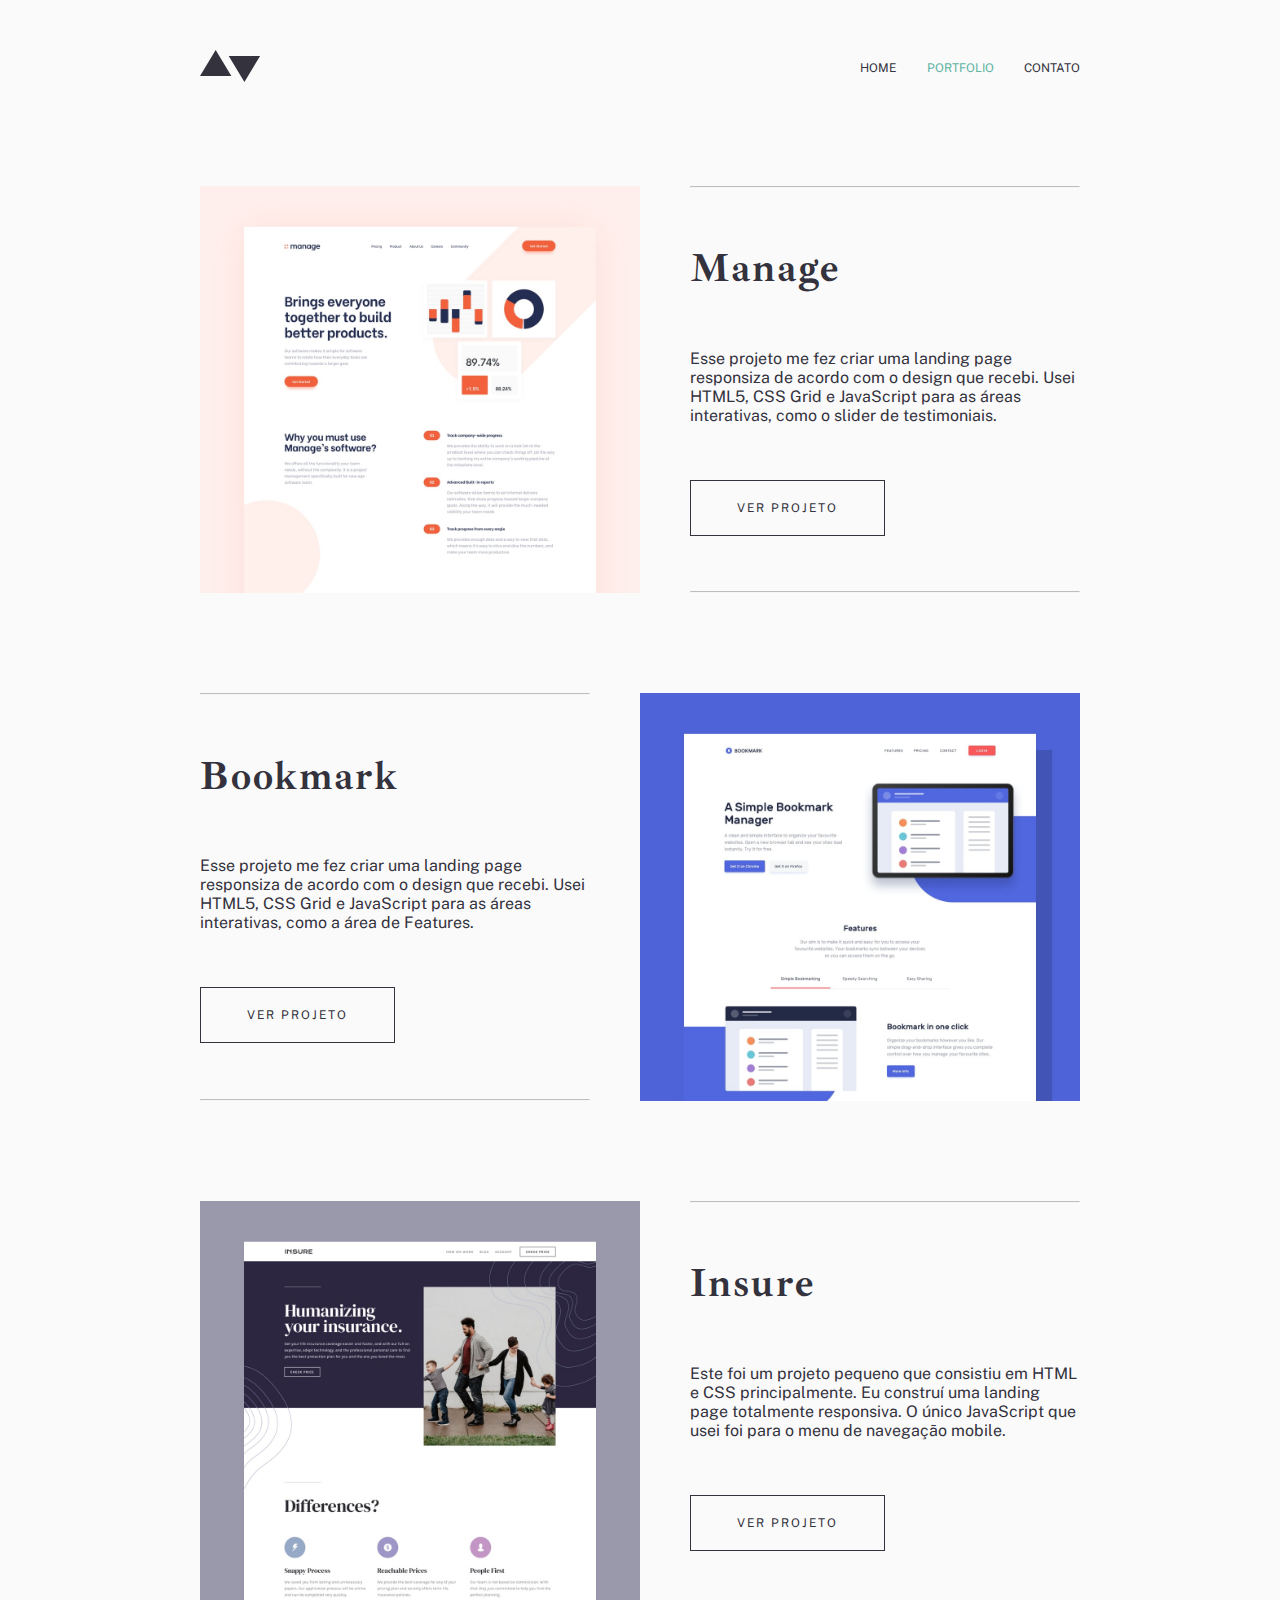
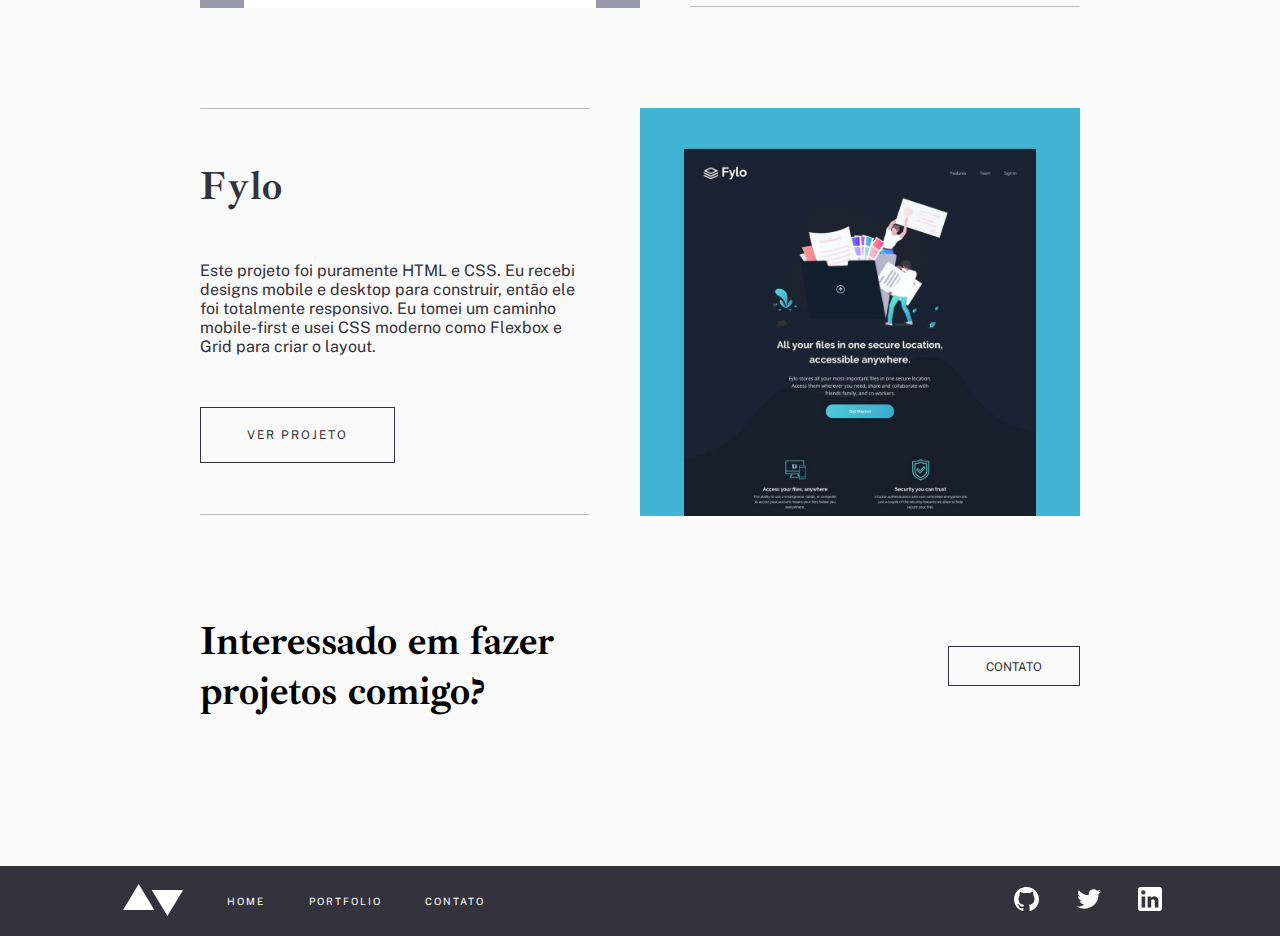
<file: Frontend M2/pages/portfolio/index.html>
<!DOCTYPE html>
<html lang="pt-br">
  <head>
    <meta charset="UTF-8" />
    <meta http-equiv="X-UA-Compatible" content="IE=edge" />
    <meta name="viewport" content="width=device-width, initial-scale=1.0" />
    <link rel="stylesheet" href="../style/global.css" />
    <link rel="stylesheet" href="../portfolio/style.css" />
    <link rel="preconnect" href="https://fonts.googleapis.com" />
    <link rel="preconnect" href="https://fonts.gstatic.com" crossorigin />
    <link
      href="https://fonts.googleapis.com/css2?family=Ibarra+Real+Nova:wght@400;700&family=Public+Sans&display=swap"
      rel="stylesheet"
    />
    <title>Portfolio</title>
  </head>
  <body>
    <header>
      <a href="../index.html"
        ><img src="../../assets/logo-dark.svg" alt="logo do site"
      /></a>
      <ul>
        <li><a href="../index.html"> HOME </a></li>
        <li>
          <a href="../portfolio/index.html" class="portfolio-header">
            PORTFOLIO
          </a>
        </li>
        <li><a href="../contact/index.html"> CONTATO </a></li>
      </ul>
    </header>
    <main>
      <section>
        <img
          src="../../assets/portfolio/manage/image-portfolio-manage.jpg"
          alt="Preview do projeto Manage"
        />
        <div>
          <hr />
          <h1>Manage</h1>
          <p>
            Esse projeto me fez criar uma landing page responsiza de acordo com
            o design que recebi. Usei HTML5, CSS Grid e JavaScript para as áreas
            interativas, como o slider de testimoniais.
          </p>
          <a href="../portfolio-01-manage/index.html">VER PROJETO</a>
          <hr />
        </div>
      </section>
      <section>
        <div>
          <hr />
          <h1>Bookmark</h1>
          <p>
            Esse projeto me fez criar uma landing page responsiza de acordo com
            o design que recebi. Usei HTML5, CSS Grid e JavaScript para as áreas
            interativas, como a área de Features.
          </p>
          <a href="../portfolio-02-bookmark/index.html">VER PROJETO</a>
          <hr />
        </div>
        <img
          src="../../assets/portfolio/bookmark/image-portfolio-bookmark.jpg"
          alt="Preview do projeto Bookmark"
        />
      </section>
      <section>
        <img
          src="../../assets/portfolio/insure/image-portfolio-insure.jpg"
          alt="Preview do projeto Insure"
        />
        <div>
          <hr />
          <h1>Insure</h1>
          <p>
            Este foi um projeto pequeno que consistiu em HTML e CSS
            principalmente. Eu construí uma landing page totalmente responsiva.
            O único JavaScript que usei foi para o menu de navegação mobile.
          </p>
          <a href="../portfolio-03-insure/index.html">VER PROJETO</a>
          <hr />
        </div>
      </section>
      <section>
        <div>
          <hr />
          <h1>Fylo</h1>
          <p>
            Este projeto foi puramente HTML e CSS. Eu recebi designs mobile e
            desktop para construir, então ele foi totalmente responsivo. Eu
            tomei um caminho mobile-first e usei CSS moderno como Flexbox e Grid
            para criar o layout.
          </p>
          <a href="../portfolio-04-fylo/index.html">VER PROJETO</a>
          <hr />
        </div>
        <img
          src="../../assets/portfolio/fylo/image-portfolio-fylo.jpg"
          alt="Preview do projeto Fylo"
        />
      </section>
      <section class="before-footer">
        <h1>Interessado em fazer projetos comigo?</h1>
        <div class="bloco-separador"></div>
        <a href="../contact/index.html">CONTATO</a>
      </section>
    </main>
    <footer>
      <nav class="menu-footer">
        <a href="../home/index.html"
          ><img src="../../assets/logo-light.svg" alt="logo do site"
        /></a>
        <a href="#">HOME</a>
        <a href="../portfolio/index.html">PORTFOLIO</a>
        <a href="../contact/index.html">CONTATO</a>
      </nav>
      <nav class="icons-footer">
        <a href="https://github.com">
          <img src="../../assets/icons/github-light.svg" alt="icon do github" />
        </a>
        <a href="https://twitter.com">
          <img
            src="../../assets/icons/twitter-light.svg"
            alt="icon do twitter"
          />
        </a>
        <a href="https://www.linkedin.com/">
          <img
            src="../../assets/icons/linkedin-light.svg"
            alt="icon do linkedin"
          />
        </a>
      </nav>
    </footer>
  </body>
</html>
</file>
<file: Frontend M2/pages/style/global.css>
:root {
  --cyan: #5fb4a2;
  --dark-blue: #203a4c;
  --grayish-blue: #33323d;
  --very-light-grey: #fafafa;
  --light-grey: #eaeaeb;
}

* {
  box-sizing: border-box;
  padding: 0;
  margin: 0;
  text-decoration: none;
  list-style-type: none;
  background-color: var(--very-light-grey);
  scroll-behavior: smooth;
}

body {
  display: flex;
  justify-content: center;
  flex-direction: column;
}

header {
  display: flex;
  justify-content: space-between;

  margin: 50px 200px;
}

header ul {
  display: flex;
  justify-content: space-between;

  width: 25%;
}

header ul li {
  display: inline-flex;
  align-self: center;

  font-family: "Public Sans", sans-serif;
  font-size: 12px;
}

header a {
  color: var(--grayish-blue);
}

header a:visited:hover {
  color: var(--cyan);
}

.before-footer {
  display: flex;
  justify-content: space-between;

  width: 100%;
  height: 100px;
}

.before-footer h1 {
  width: 50%;

  font-family: "Ibarra Real Nova", sans-serif;
  font-size: 40px;
  font-weight: 700;
}

.bloco-separador {
  width: 20%;
}

.before-footer a {
  display: flex;
  justify-content: center;

  width: 15%;
  margin: 30px 0px;
  padding: 13px 10px;
  border: 1px solid var(--grayish-blue);

  font-family: "Public Sans", sans-serif;
  font-size: 12px;
  color: var(--grayish-blue);
}

.before-footer a:hover {
  color: var(--very-light-grey);
  background-color: var(--grayish-blue);
}

footer {
  display: flex;
  justify-content: space-between;

  width: 100%;
  height: 70px;
  padding: 0px 80px;
  margin-top: 100px;

  background-color: var(--grayish-blue);
}

.menu-footer {
  display: flex;
  justify-content: space-evenly;

  width: 40%;

  background-color: inherit;
}

.menu-footer img {
  align-self: center;

  background-color: inherit;
}

.menu-footer a {
  align-self: center;

  font-family: "Public Sans", sans-serif;
  font-size: 10px;
  letter-spacing: 2px;

  background-color: inherit;
  color: white;
}

.icons-footer {
  display: flex;
  justify-content: space-evenly;

  width: 20%;

  background-color: var(--grayish-blue);
}

.icons-footer a {
  align-self: center;

  background-color: inherit;
}

.icons-footer img {
  background-color: inherit;
}

.menu-footer a:hover {
  color: var(--cyan);
}
</file>
<file: Frontend M2/pages/style.css>
:root {
  --cyan: #5fb4a2;
  --dark-blue: #203a4c;
  --grayish-blue: #33323d;
  --very-light-grey: #fafafa;
  --light-grey: #eaeaeb;
}

* {
  box-sizing: border-box;
  padding: 0;
  margin: 0;
  text-decoration: none;
  list-style-type: none;
  background-color: var(--very-light-grey);
  scroll-behavior: smooth;
}

main {
  margin: 50px 200px;
}

.home-header {
  color: var(--cyan);
}

.front-page {
  display: flex;

  position: relative;
}

.front-page img {
  width: 100%;

  position: relative;
  z-index: 0;

  object-fit: contain;
}

.front-page h1 {
  display: block;

  width: 40%;
  height: 60%;
  bottom: 0;
  padding: 30px 15px;

  position: absolute;
  z-index: 1;

  font-family: "Ibarra Real Nova", serif;
  font-size: 40px;
  color: var(--grayish-blue);
}

.botao-sobremim {
  display: flex;
  justify-content: space-around;

  width: 20%;
  height: 8%;
  bottom: 0;
  gap: 30px;
  padding: 12px 10px;

  position: absolute;
  z-index: 1;

  background-color: var(--dark-blue);
}

.opacity-buttom {
  height: 100%;
  width: 25%;
  left: 0;
  bottom: 0;

  position: absolute;
  z-index: 2;

  background-color: black;
  opacity: 0.1;
}

.botao-sobremim svg {
  stroke: #5fb4a2;

  background-color: inherit;
}

.botao-sobremim p {
  font-family: "Public Sans", sans-serif;
  font-size: 12px;
  letter-spacing: 3px;

  background-color: inherit;
  color: white;
}

.botao-sobremim:hover {
  background-color: var(--cyan);
}

.botao-sobre:hover svg {
  stroke: white;
}

.sobre-mim {
  display: flex;
  justify-content: space-between;

  margin: 100px 0;
}

.sobre-mim img {
  display: flex;

  width: 50%;
}

.sobre-mim div {
  display: flex;
  flex-direction: column;
  justify-content: space-between;

  padding: 0px 0px 0px 100px;
}

#sobre-mim-title {
  font-family: "Ibarra Real Nova", sans-serif;
  font-weight: 700;
  font-size: 40px;
  color: var(--grayish-blue);
}

.sobre-mim p {
  padding-right: 10px;

  font-family: "Public Sans", sans-serif;
  font-weight: 400;
  font-size: 16px;
  color: var(--grayish-blue);
}

.sobre-mim a {
  display: flex;
  align-self: center;

  padding: 10px 20px;
  border: 1px solid var(--grayish-blue);

  font-family: "Public Sans", sans-serif;
  font-size: 12px;
  letter-spacing: 2px;
  color: var(--grayish-blue);
}

.sobre-mim div hr {
  border-top: 1px solid var(--grayish-blue);
  opacity: 0.3;
}

.sobre-mim a:hover {
  color: var(--very-light-grey);
  background-color: var(--grayish-blue);
}
</file>
<file: Frontend M2/pages/contact/style.css>
:root {
  --cyan: #5fb4a2;
  --dark-blue: #203a4c;
  --grayish-blue: #33323d;
  --very-light-grey: #fafafa;
  --light-grey: #eaeaeb;
}

.contato-header {
  color: var(--cyan);
}

main {
  display: flex;
  flex-direction: column;
  justify-content: space-between;

  margin: 50px 200px;
}

article {
  display: flex;
  justify-content: space-between;

  width: 100%;
  height: 100%;
  margin: 50px 0;
  padding-top: 40px;
  border-top: 1px solid rgba(151, 151, 151, 0.5);
}

article h1 {
  display: flex;

  width: 50%;

  font-family: "Ibarra Real Nova", sans-serif;
  font-weight: 700;
  font-size: 40px;
  color: var(--grayish-blue);
}

article div {
  display: flex;
  flex-direction: column;
  justify-content: space-between;

  width: 50%;
  gap: 20px;
}

article div p {
  font-family: "Public Sans", sans-serif;
  font-weight: 400;
  font-size: 18px;
  color: var(--grayish-blue);
}

.redes-sociais {
  display: flex;
  justify-content: space-between;

  width: 25%;
  margin-top: 50px;
}

form {
  display: flex;
  flex-direction: column;
  justify-content: space-between;

  width: 50%;
  height: 60vh;
}

form div {
  margin: 10px 0;
  width: 100%;
  height: 100%;
}

form label {
  font-family: "Public Sans", sans-serif;
  font-weight: 400;
  font-size: 16px;
  color: var(--grayish-blue);
}

form input {
  width: 100%;
  height: 100%;

  border: none;
  outline: unset;

  background-color: var(--light-grey);
}

form input:focus {
  border: 1px solid black;
}

form textarea {
  width: 100%;
  height: 100%;
  border: none;
  background-color: var(--light-grey);
}

form button {
  width: 40%;
  height: 50%;
  margin: 20px 0;

  border: none;
  font-family: "Public Sans", sans-serif;
  color: var(--very-light-grey);
  background-color: var(--dark-blue);
}

form button:hover {
  background-color: var(--cyan);
}
</file>
<file: Frontend M2/pages/portfolio-01-manage/style.css>
:root {
  --cyan: #5fb4a2;
  --dark-blue: #203a4c;
  --grayish-blue: #33323d;
  --very-light-grey: #fafafa;
  --light-grey: #eaeaeb;
}

* {
  box-sizing: border-box;
  padding: 0;
  margin: 0;
  text-decoration: none;
  list-style-type: none;
  background-color: var(--very-light-grey);
  scroll-behavior: smooth;
}

.portofolio-header {
  color: var(--cyan);
}

main {
  display: flex;
  flex-wrap: wrap;
  justify-content: space-between;
  margin: 50px 200px;
}

img {
  width: 100%;
}

.main-img {
  margin-bottom: 100px;
}

aside {
  display: flex;
  flex-direction: column;
  justify-content: space-between;

  width: 40%;
  height: 400px;
}

hr {
  border-top: 1px solid var(--grayish-blue);
  opacity: 0.3;
}

aside h1 {
  font-family: "Ibarra Real Nova", sans-serif;
  font-weight: 700;
  font-size: 40px;
  color: var(--grayish-blue);
}

p {
  font-family: "Public Sans", sans-serif;
  font-weight: 400;
  font-size: 16px;
  color: var(--grayish-blue);
}

aside span {
  font-family: "Public Sans", sans-serif;
  font-weight: 400;
  font-size: 14px;
  color: var(--cyan);
}

aside a {
  display: flex;
  align-self: flex-start;

  padding: 10px 20px;
  border: 1px solid var(--grayish-blue);

  font-family: "Public Sans", sans-serif;
  font-size: 12px;
  letter-spacing: 2px;
  color: var(--grayish-blue);
}

aside a:hover {
  color: var(--very-light-grey);
  background-color: var(--grayish-blue);
}

.apresentacao-projeto {
  display: flex;
  flex-direction: column;
  justify-content: space-between;

  width: 50%;
  gap: 50px;
}

.apresentacao-projeto h2 {
  font-family: "Ibarra Real Nova", sans-serif;
  font-weight: 400;
  font-size: 40px;
  color: var(--grayish-blue);
}

.nav-projetos {
  display: flex;
  justify-content: space-between;

  width: 100vw;
  margin: 50px 0;
}

.nav-div {
  display: flex;
  justify-content: space-between;
}

.nav-projetos img {
  align-self: center;

  width: 10%;
  margin: 0 10px;
}

.column-text {
  display: flex;
  flex-direction: column;

  margin: 20px;
}
.nav-div a {
  display: flex;
  align-items: flex-start;

  text-align: left;
  text-decoration: none;
  font-family: "Ibarra Real Nova", sans-serif;
  font-size: 30px;
  letter-spacing: 2px;
  color: var(--grayish-blue);
}

.nav-div p {
  align-self: center;

  font-family: "Public Sans", sans-serif;
  font-size: 12px;
  letter-spacing: 2px;
  color: var(--grayish-blue);
}
</file>
<file: Frontend M2/pages/portfolio-02-bookmark/style.css>
:root {
  --cyan: #5fb4a2;
  --dark-blue: #203a4c;
  --grayish-blue: #33323d;
  --very-light-grey: #fafafa;
  --light-grey: #eaeaeb;
}

* {
  box-sizing: border-box;
  padding: 0;
  margin: 0;
  text-decoration: none;
  list-style-type: none;
  background-color: var(--very-light-grey);
  scroll-behavior: smooth;
}

.portofolio-header {
  color: var(--cyan);
}

main {
  display: flex;
  flex-wrap: wrap;
  justify-content: space-between;
  margin: 50px 200px;
}

img {
  width: 100%;
}

.main-img {
  margin-bottom: 100px;
}

aside {
  display: flex;
  flex-direction: column;
  justify-content: space-between;

  width: 40%;
  height: 400px;
}

hr {
  border-top: 1px solid var(--grayish-blue);
  opacity: 0.3;
}

aside h1 {
  font-family: "Ibarra Real Nova", sans-serif;
  font-weight: 700;
  font-size: 40px;
  color: var(--grayish-blue);
}

p {
  font-family: "Public Sans", sans-serif;
  font-weight: 400;
  font-size: 16px;
  color: var(--grayish-blue);
}

aside span {
  font-family: "Public Sans", sans-serif;
  font-weight: 400;
  font-size: 14px;
  color: var(--cyan);
}

aside a {
  display: flex;
  align-self: flex-start;

  padding: 10px 20px;
  border: 1px solid var(--grayish-blue);

  font-family: "Public Sans", sans-serif;
  font-size: 12px;
  letter-spacing: 2px;
  color: var(--grayish-blue);
}

aside a:hover {
  color: var(--very-light-grey);
  background-color: var(--grayish-blue);
}

.apresentacao-projeto {
  display: flex;
  flex-direction: column;
  justify-content: space-between;

  width: 50%;
  gap: 50px;
}

.apresentacao-projeto h2 {
  font-family: "Ibarra Real Nova", sans-serif;
  font-weight: 400;
  font-size: 40px;
  color: var(--grayish-blue);
}

.nav-projetos {
  display: flex;
  justify-content: space-between;

  width: 100vw;
  margin: 50px 0;
}

.nav-div {
  display: flex;
  justify-content: space-between;
}

.nav-projetos img {
  align-self: center;

  width: 10%;
  margin: 0 10px;
}

.column-text {
  display: flex;
  flex-direction: column;

  margin: 20px;
}
.nav-div a {
  display: flex;
  align-items: flex-start;

  text-align: left;
  text-decoration: none;
  font-family: "Ibarra Real Nova", sans-serif;
  font-size: 30px;
  letter-spacing: 2px;
  color: var(--grayish-blue);
}

.nav-div p {
  align-self: center;

  font-family: "Public Sans", sans-serif;
  font-size: 12px;
  letter-spacing: 2px;
  color: var(--grayish-blue);
}
</file>
<file: Frontend M2/pages/portfolio/style.css>
:root {
  --cyan: #5fb4a2;
  --dark-blue: #203a4c;
  --grayish-blue: #33323d;
  --very-light-grey: #fafafa;
  --light-grey: #eaeaeb;
}

* {
  box-sizing: border-box;
  padding: 0;
  margin: 0;
  text-decoration: none;
  list-style-type: none;
  background-color: var(--very-light-grey);
  scroll-behavior: smooth;
}

.portfolio-header {
  color: var(--cyan);
}

main {
  display: flex;
  flex-direction: column;
  justify-content: space-evenly;
  gap: 100px;

  margin: 50px 200px;
}

section {
  display: flex;
  justify-content: space-between;
  gap: 50px;
}

section img {
  width: 50%;
}

section div {
  display: flex;
  flex-direction: column;
  justify-content: space-between;
}

div hr {
  border-top: 1px solid var(--grayish-blue);
  opacity: 0.3;
}

div h1 {
  font-family: "Ibarra Real Nova", sans-serif;
  font-weight: 700;
  font-size: 40px;
  letter-spacing: 2px;
  color: var(--grayish-blue);
}

div p {
  font-family: "Public Sans", sans-serif;
  font-weight: 400;
  font-size: 16px;
  color: var(--grayish-blue);
}

div a {
  display: flex;
  justify-content: center;

  width: 50%;
  padding: 20px 20px;
  border: 1px solid var(--grayish-blue);

  font-family: "Public Sans", sans-serif;
  font-size: 12px;
  letter-spacing: 2px;
  color: var(--grayish-blue);
}

div a:hover {
  color: var(--very-light-grey);
  background-color: var(--grayish-blue);
}
</file>
